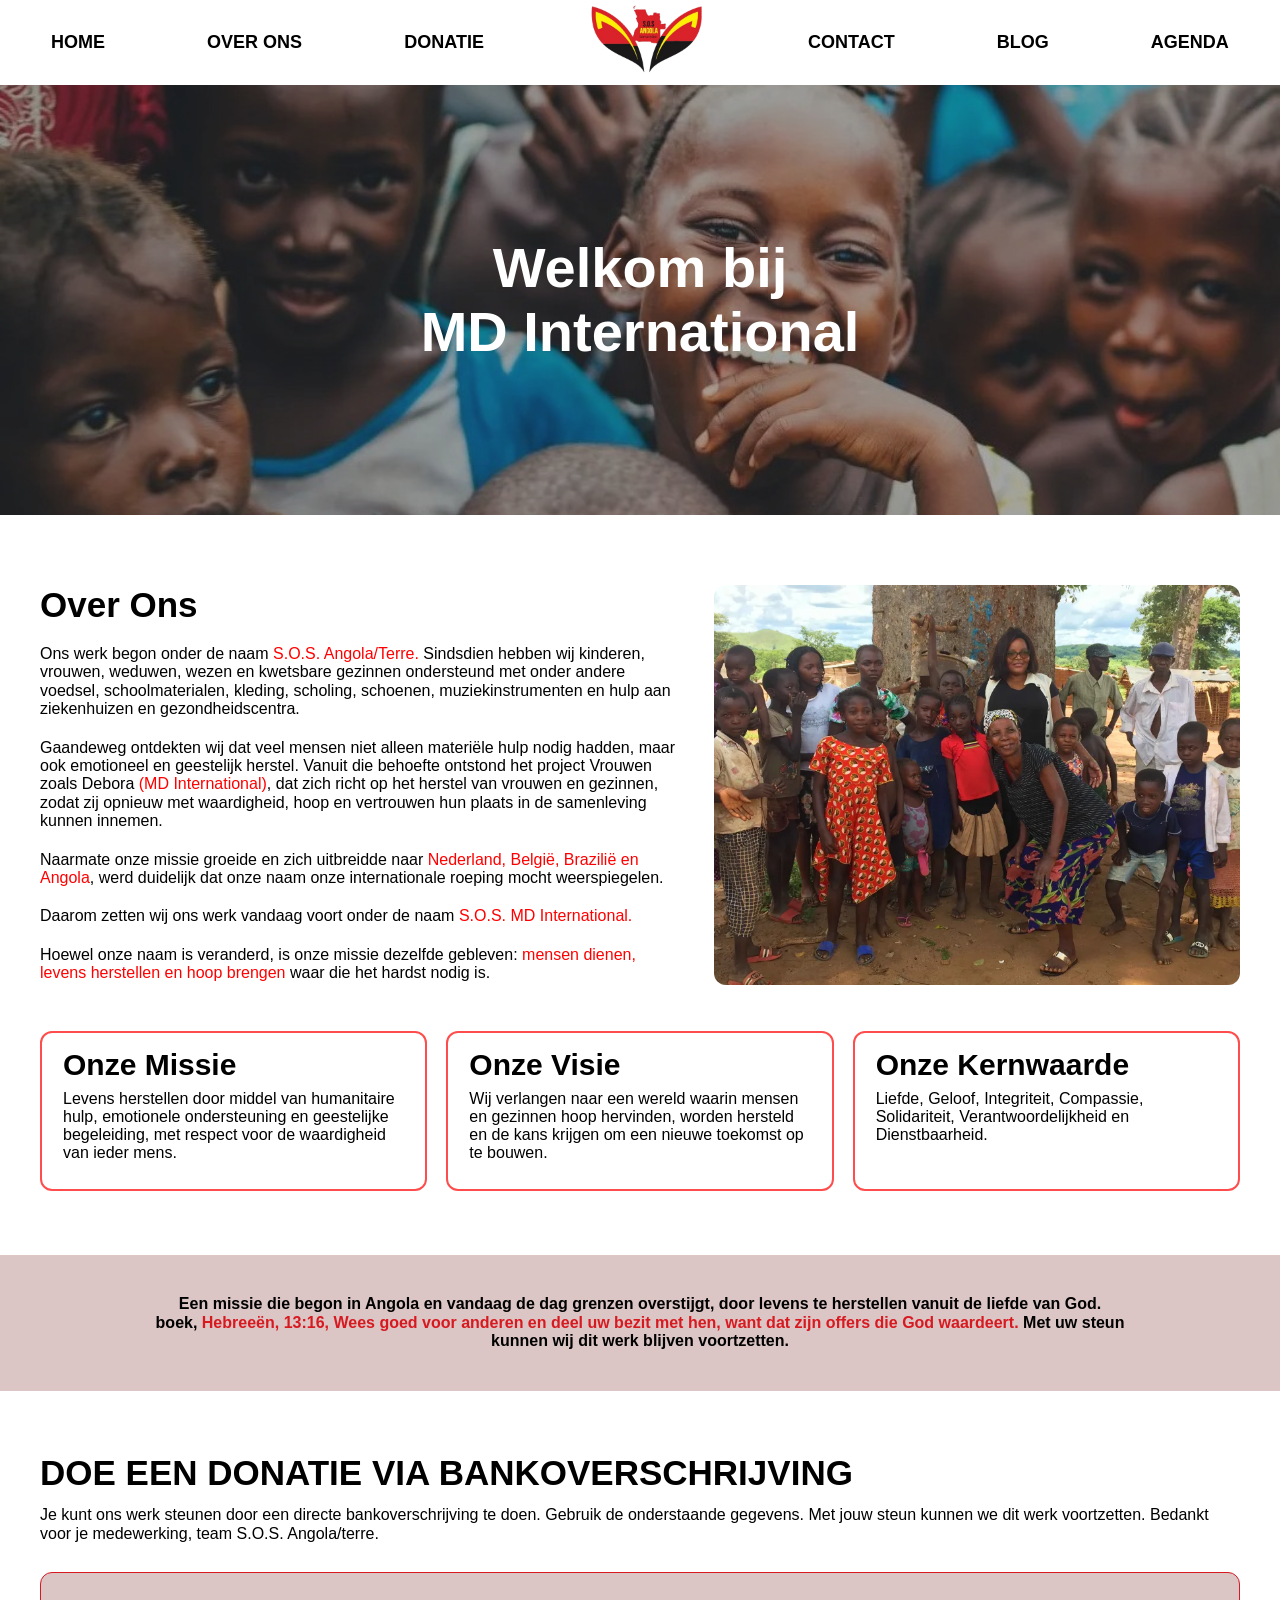
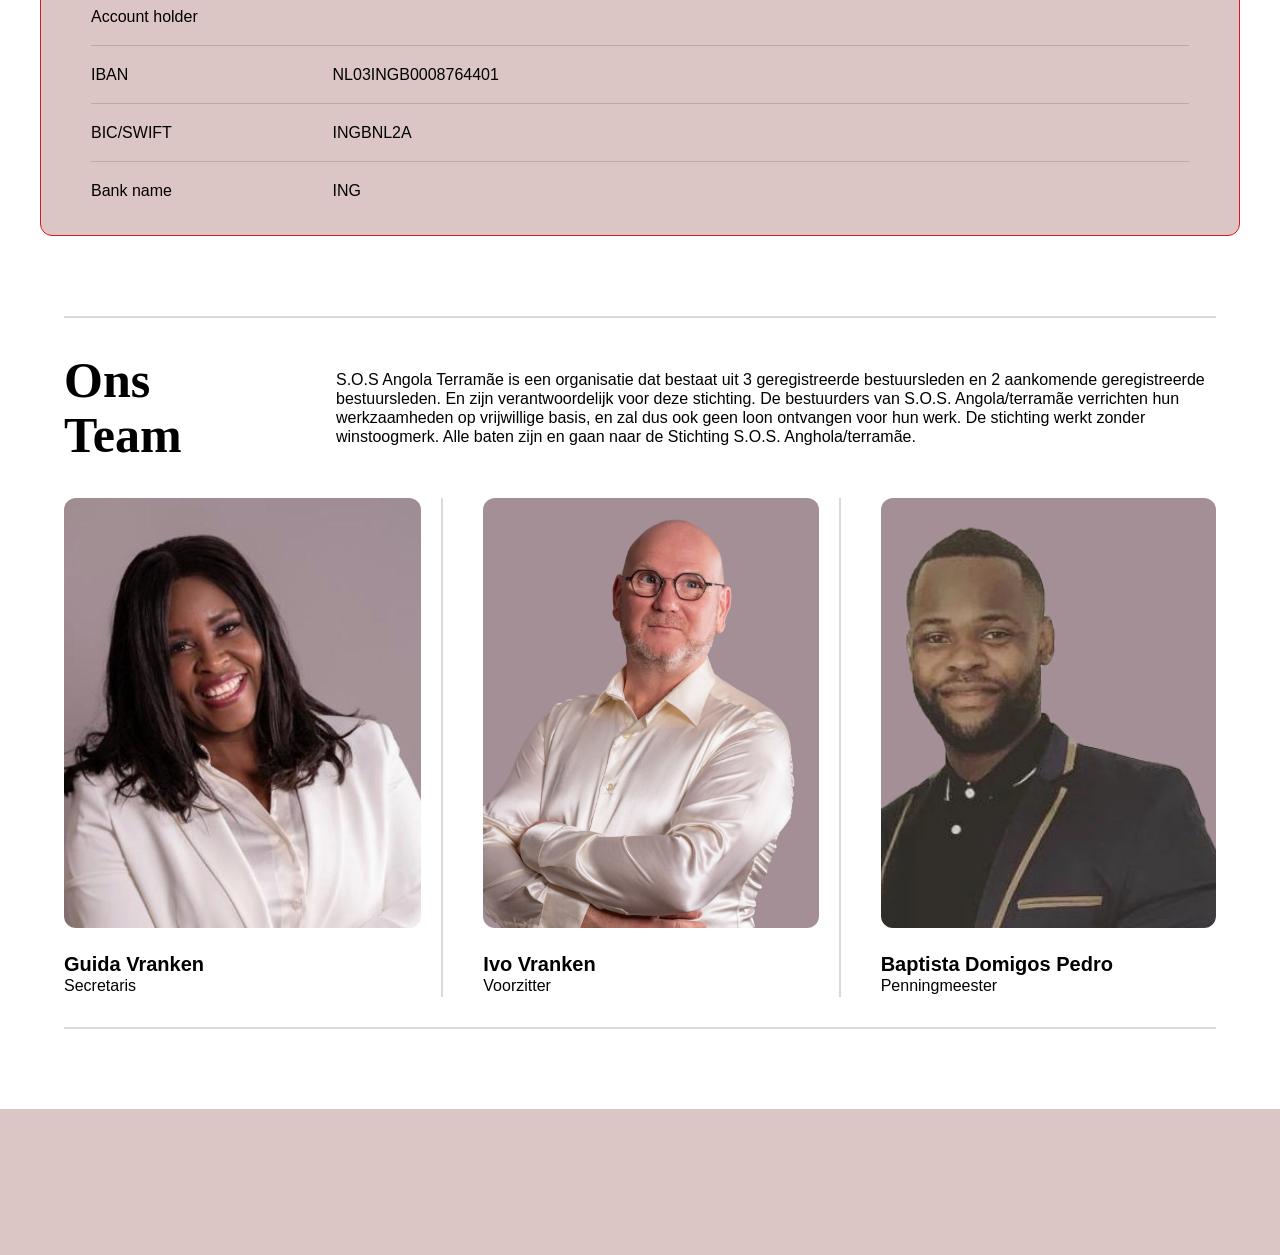
<file: index.html>
<!DOCTYPE html>
<html lang="nl">

<head>
    <meta charset="UTF-8">
    <meta name="viewport" content="width=device-width, initial-scale=1.0">

    <title>MD International</title>

    <link rel="stylesheet" href="css/home.css">
</head>

<body>

    <!-- NAVIGATION BAR -->
    <header>
        <nav class="navbar">
            <a href="index.html">HOME</a>
            <a href="index.html#about">OVER ONS</a>
            <a href="index.html#donate">DONATIE</a>

            <a href="index.html">
                <img src="../img/logo1.png"
                     alt="MD International Logo"
                     class="logo">
            </a>

            <a href="../html/contact.html">CONTACT</a>
            <a href="../html/blog.html">BLOG</a>
            <a href="../html/agenda.html">AGENDA</a>
        </nav>
    </header>


    <!-- HERO SECTION -->
    <section class="hero">

        <h1>
            Welkom bij<br>
            MD International
        </h1>

    </section>


    <!-- ABOUT US SECTION -->
    <section class="about" id="about">

        <div class="about-container">

            <!-- LEFT SIDE TEXT -->
            <div class="about-text">
                <h2>Over Ons</h2>

                <p>
                    Ons werk begon onder de naam
                    <span>S.O.S. Angola/Terre.</span>
                    Sindsdien hebben wij kinderen, vrouwen,
                    weduwen, wezen en kwetsbare gezinnen
                    ondersteund met onder andere voedsel,
                    schoolmaterialen, kleding, scholing,
                    schoenen, muziekinstrumenten en hulp
                    aan ziekenhuizen en gezondheidscentra.
                </p>

                <p>
                    Gaandeweg ontdekten wij dat veel mensen
                    niet alleen materiële hulp nodig hadden,
                    maar ook emotioneel en geestelijk herstel.
                    Vanuit die behoefte ontstond het project
                    Vrouwen zoals Debora
                    <span>(MD International)</span>,
                    dat zich richt op het herstel van vrouwen
                    en gezinnen, zodat zij opnieuw met
                    waardigheid, hoop en vertrouwen hun
                    plaats in de samenleving kunnen innemen.
                </p>

                <p>
                    Naarmate onze missie groeide en zich
                    uitbreidde naar <span>Nederland, België,
                    Brazilië en Angola</span>, werd duidelijk
                    dat onze naam onze internationale roeping
                    mocht weerspiegelen.
                </p>

                <p>
                    Daarom zetten wij ons werk vandaag voort
                    onder de naam
                    <span>S.O.S. MD International.</span>
                </p>

                <p>
                    Hoewel onze naam is veranderd, is onze
                    missie dezelfde gebleven:
                    <span>
                        mensen dienen, levens herstellen
                        en hoop brengen
                    </span>
                    waar die het hardst nodig is.
                </p>
            </div>


            <!-- RIGHT SIDE IMAGE -->
            <div class="about-image">
                <img src="../img/2.webp" alt="MD International community">
            </div>
        </div>


        <!-- MISSION VISION VALUES -->
        <div class="cards">

            <div class="card">
                <h2>Onze Missie</h2>
                <p>
                    Levens herstellen door middel van
                    humanitaire hulp, emotionele
                    ondersteuning en geestelijke begeleiding,
                    met respect voor de waardigheid
                    van ieder mens.
                </p>
            </div>


            <div class="card">
                <h2>Onze Visie</h2>
                <p>
                    Wij verlangen naar een wereld waarin
                    mensen en gezinnen hoop hervinden,
                    worden hersteld en de kans krijgen
                    om een nieuwe toekomst op te bouwen.
                </p>
            </div>


            <div class="card">
                <h2>Onze Kernwaarde</h2>
                <p>
                    Liefde, Geloof, Integriteit, Compassie,
                    Solidariteit, Verantwoordelijkheid
                    en Dienstbaarheid.
                </p>
            </div>

        </div>
    </section>


   <section class="bible-verse">

        <p>
            Een missie die begon in Angola en vandaag de dag
            grenzen overstijgt, door levens te herstellen
            vanuit de liefde van God.
            <br>
            boek,
            <span>
                Hebreeën, 13:16, Wees goed voor anderen en
                deel uw bezit met hen, want dat zijn offers
                die God waardeert.
            </span>

            Met uw steun kunnen wij dit werk blijven voortzetten.
        </p>

    </section>


    <!-- ================= DONATION SECTION ================= -->

    <section class="donation" id="donate">

        <h2>DOE EEN DONATIE VIA BANKOVERSCHRIJVING</h2>

        <p class="donation-description">
            Je kunt ons werk steunen door een directe bankoverschrijving te doen. 
            Gebruik de onderstaande gegevens. Met jouw steun kunnen we dit werk 
            voortzetten. Bedankt voor je medewerking, team S.O.S. Angola/terre.
        </p>


        <!-- BANK INFORMATION -->

        <div class="bank-details">

            <div class="bank-row">

                <div class="bank-label">
                    Account holder
                </div>

                <div class="bank-value">
                </div>

            </div>


            <div class="bank-row">

                <div class="bank-label">
                    IBAN
                </div>

                <div class="bank-value">
                    NL03INGB0008764401
                </div>

            </div>


            <div class="bank-row">

                <div class="bank-label">
                    BIC/SWIFT
                </div>

                <div class="bank-value">
                    INGBNL2A
                </div>

            </div>


            <div class="bank-row">

                <div class="bank-label">
                    Bank name
                </div>

                <div class="bank-value">
                    ING
                </div>

            </div>

        </div>

    </section>


    <!-- ================= OUR TEAM ================= -->

    <section class="team" id="team">

        <!-- TEAM INTRODUCTION -->
        <div class="team-intro">
            <h2>Ons<br>Team</h2>
            <p>
                S.O.S Angola Terramãe is een organisatie dat bestaat uit
                3 geregistreerde bestuursleden en 2 aankomende geregistreerde
                bestuursleden. En zijn verantwoordelijk voor deze stichting.
                De bestuurders van S.O.S. Angola/terramãe verrichten hun
                werkzaamheden op vrijwillige basis, en zal dus ook geen loon
                ontvangen voor hun werk. De stichting werkt zonder winstoogmerk.
                Alle baten zijn en gaan naar de Stichting S.O.S. Anghola/terramãe.
            </p>
        </div>


    <!-- TEAM MEMBERS -->
    <div class="team-container">

            <!-- MEMBER 1 -->
            <div class="team-member">
                <img src="../img/team1.jpeg" alt="Guida Vranken">
                <div class="team-info">
                    <h3>Guida Vranken</h3>
                    <p>Secretaris</p>
                </div>
            </div>


            <!-- MEMBER 2 -->
            <div class="team-member">
                <img src="../img/team5.png" alt="Ivo Vranken">
                <div class="team-info">
                    <h3>Ivo Vranken</h3>
                    <p>Voorzitter</p>
                </div>
            </div>


            <!-- MEMBER 3 -->
            <div class="team-member">
                <img src="../img/team4.png" alt="Baptista Domigos Pedro">
                <div class="team-info">
                    <h3>Baptista Domigos Pedro</h3>
                    <p>Penningmeester</p>
                </div>
            </div>
        </div>

    </section>


    <!-- ================= FOOTER ================= -->
    <footer class="main-footer"></footer>
</body>
</html>
</file>
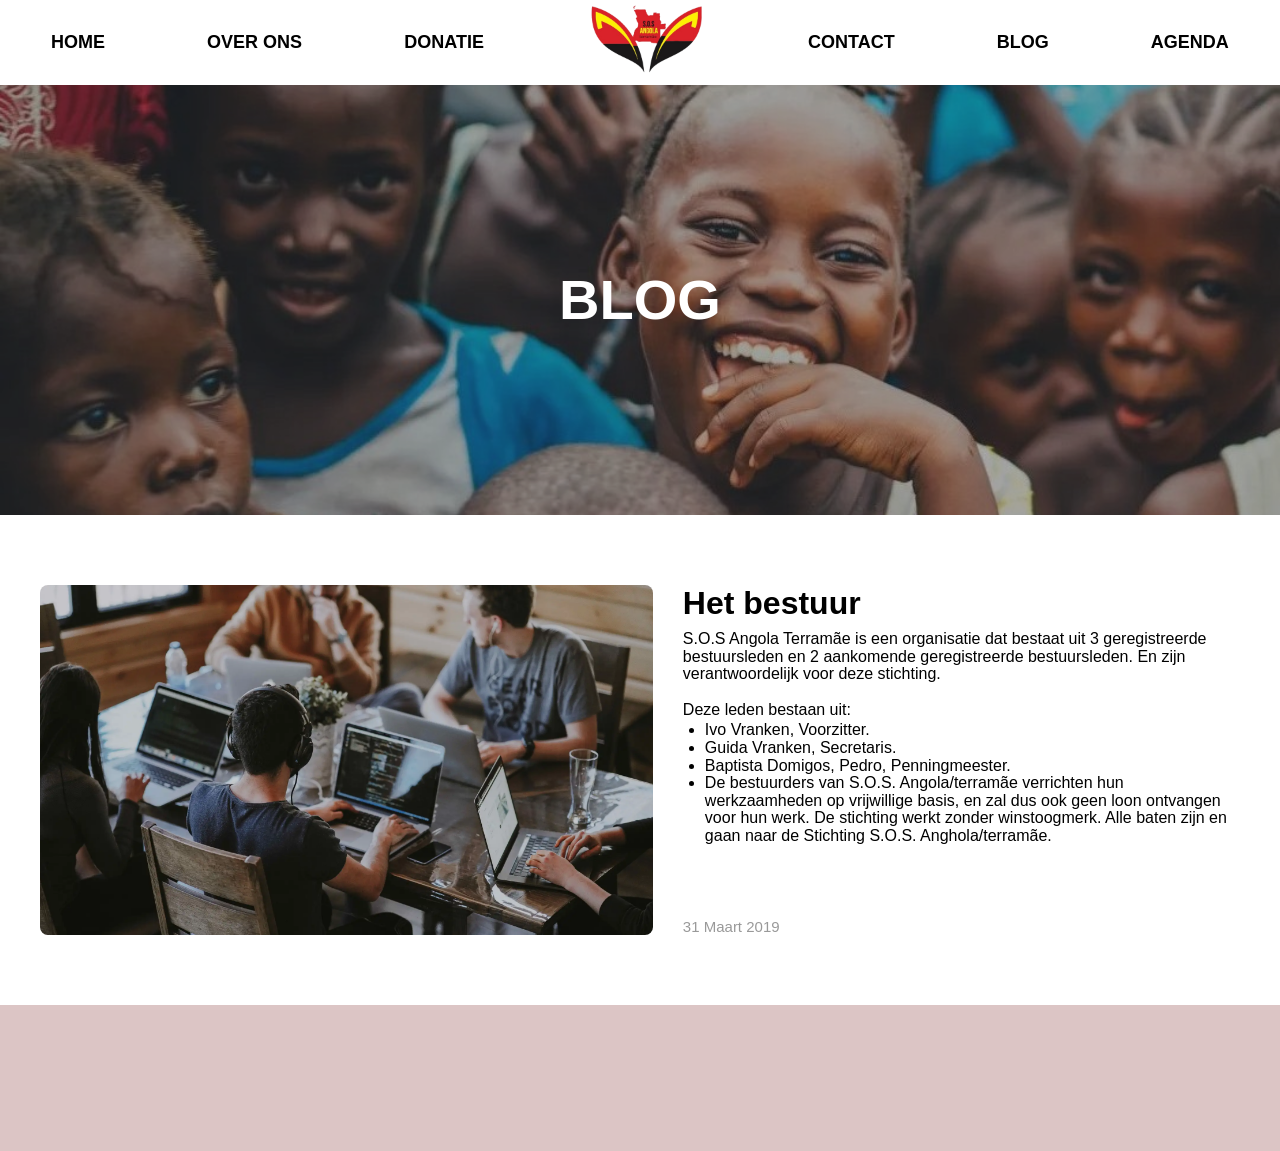
<file: html/bestuur.html>
<!DOCTYPE html>
<html lang="nl">

<head>
    <meta charset="UTF-8">
    <meta name="viewport" content="width=device-width, initial-scale=1.0">

    <title>Het bestuur - MD International</title>

    <link rel="stylesheet" href="../css/bestuur.css">
    <link rel="stylesheet" href="../css/general.css">
</head>

<body>

    <!-- NAVIGATION BAR -->
    <header>
        <nav class="navbar">

            <a href="../index.html">HOME</a>
            <a href="../index.html#about">OVER ONS</a>
            <a href="../index.html#donate">DONATIE</a>

            <a href="index.html">
                <img src="../img/logo1.png"
                     alt="MD International Logo"
                     class="logo">
            </a>

            <a href="../html/contact.html">CONTACT</a>
            <a href="../html/blog.html">BLOG</a>
            <a href="../html/agenda.html">AGENDA</a>

        </nav>
    </header>


    <!-- BLOG BANNER -->
    <section class="hero">
        <h1>BLOG</h1>
    </section>


    <!-- BLOG ARTICLE -->
    <main class="blog-article-section">

        <article class="blog-article-container">

            <!-- LEFT SIDE: IMAGE -->
            <div class="blog-article-image">

                <img
                    src="../img/3.webp"
                    alt="Het bestuur"
                >

            </div>


            <!-- RIGHT SIDE: TEXT -->
            <div class="blog-article-content">

                <h2>Het bestuur</h2>

                <p>
                    S.O.S Angola Terramãe is een organisatie dat
                    bestaat uit 3 geregistreerde bestuursleden
                    en 2 aankomende geregistreerde bestuursleden.
                    En zijn verantwoordelijk voor deze stichting.
                </p>

                <div class="blog-article-details">

                    <p>Deze leden bestaan uit:</p>

                    <ul>
                        <li>Ivo Vranken, Voorzitter.</li>
                        <li>Guida Vranken, Secretaris.</li>
                        <li>Baptista Domigos, Pedro, Penningmeester.</li>
                        <li>
                            De bestuurders van S.O.S. Angola/terramãe
                            verrichten hun werkzaamheden op vrijwillige
                            basis, en zal dus ook geen loon ontvangen
                            voor hun werk. De stichting werkt zonder
                            winstoogmerk. Alle baten zijn en gaan naar
                            de Stichting S.O.S. Anghola/terramãe.
                        </li>
                    </ul>

                </div>

                <span class="blog-article-date">
                    31 Maart 2019
                </span>

            </div>

        </article>

    </main>


    <!-- EMPTY FOOTER -->
    <footer class="main-footer"></footer>

</body>
</html>
</file>
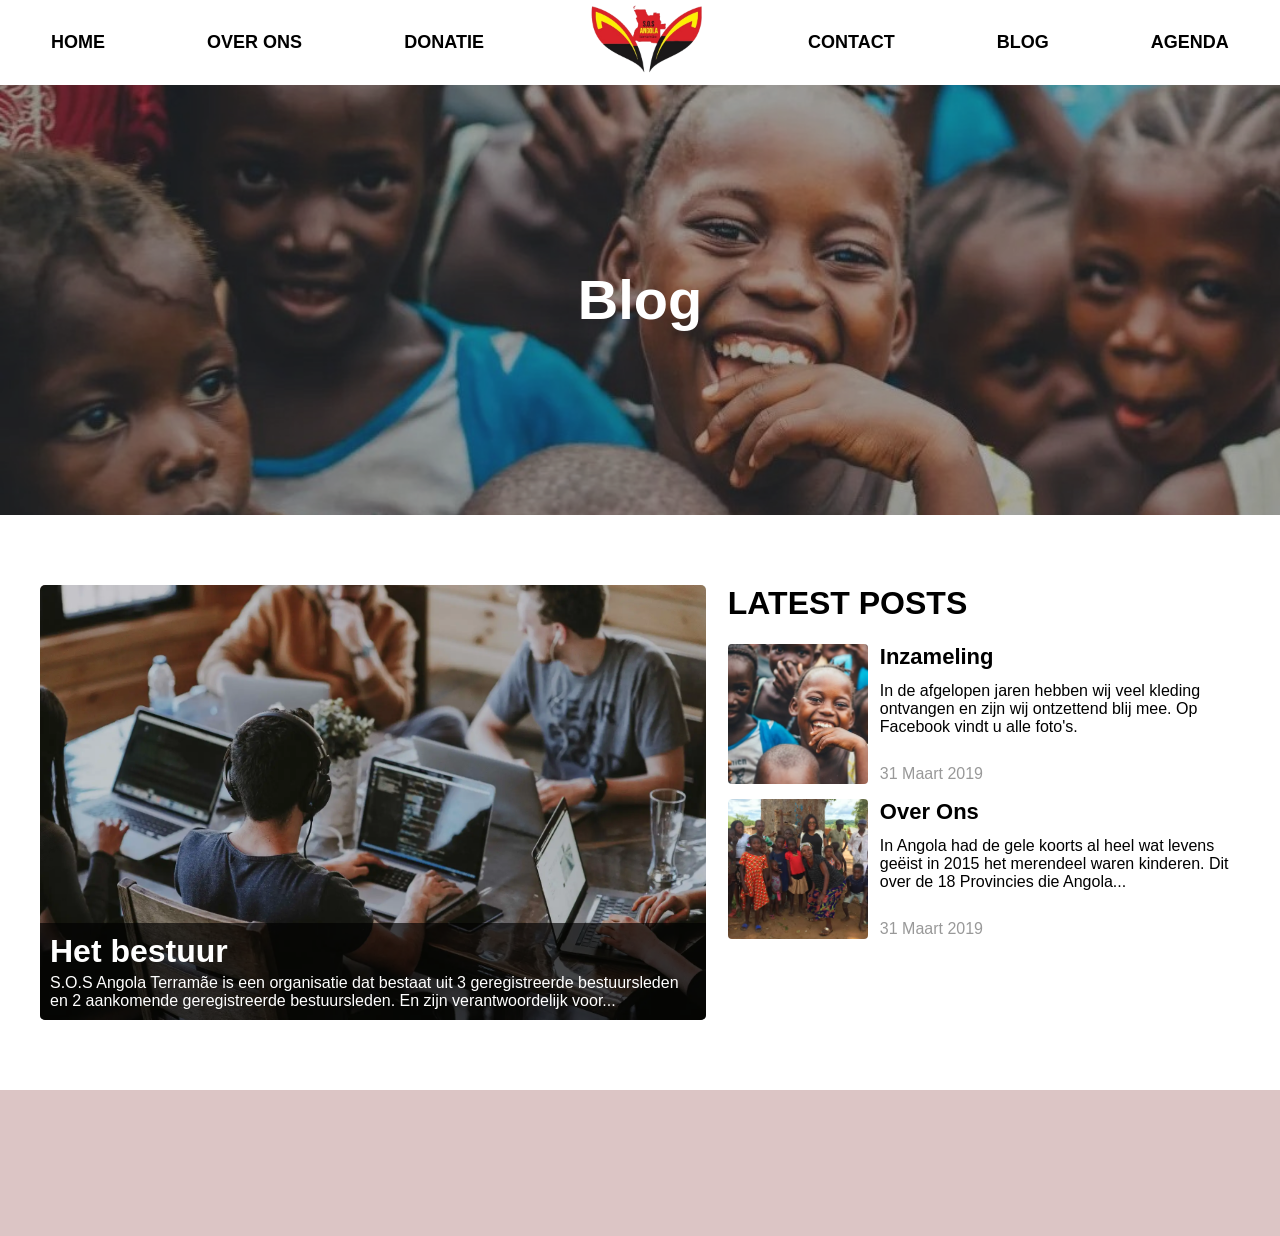
<file: html/blog.html>
<!DOCTYPE html>
<html lang="nl">

<head>
    <meta charset="UTF-8">
    <meta name="viewport" content="width=device-width, initial-scale=1.0">

    <title>Blog - MD International</title>

    <link rel="stylesheet" href="../css/general.css">
    <link rel="stylesheet" href="../css/blog.css">
</head>

<body>

    <!-- ================= NAVIGATION ================= -->

    <header>
        <nav class="navbar">
            <a href="../index.html">HOME</a>
            <a href="../index.html#about">OVER ONS</a>
            <a href="../index.html#donate">DONATIE</a>
            <a href="index.html">
                <img
                    src="../img/logo1.png"
                    alt="MD International Logo"
                    class="logo"
                >
            </a>
            <a href="../html/contact.html">CONTACT</a>
            <a href="../html/blog.html">BLOG</a>
            <a href="../html/agenda.html">AGENDA</a>
        </nav>
    </header>


    <!-- ================= BLOG BANNER ================= -->

    <section class="hero">
        <h1>Blog</h1>
    </section>


    <!-- ================= BLOG CONTENT ================= -->

    <main class="blog-section">

        <div class="blog-container">

            <!-- LEFT SIDE: FEATURED POST -->
            <a href="../html/bestuur.html" class="featured-post">

                <img
                    src="../img/3.webp"
                    alt="Het bestuur"
                >

                <div class="featured-overlay">

                    <h2>Het bestuur</h2>

                    <p>
                        S.O.S Angola Terramãe is een organisatie
                        dat bestaat uit 3 geregistreerde
                        bestuursleden en 2 aankomende
                        geregistreerde bestuursleden.
                        En zijn verantwoordelijk voor...
                    </p>

                </div>

            </a>


            <!-- RIGHT SIDE: LATEST POSTS -->

            <div class="latest-posts">

                <h2>LATEST POSTS</h2>


                <!-- BLOG POST 1 -->

                <a href="../html/inzameling.html" class="blog-post">

                    <img
                        src="../img/1.jpg"
                        alt="Het bestuur"
                    >

                    <div class="blog-post-content">

                        <h3>Inzameling</h3>

                        <p>
                            In de afgelopen jaren hebben wij
                            veel kleding ontvangen en zijn wij
                            ontzettend blij mee.
                            Op Facebook vindt u alle foto's.
                        </p>

                        <span class="blog-date">
                            31 Maart 2019
                        </span>

                    </div>

                </a>


                <!-- BLOG POST 2 -->

                <a href="../html/overons.html" class="blog-post">

                    <img
                        src="../img/2.webp"
                        alt="Over Ons"
                    >

                    <div class="blog-post-content">

                        <h3>Over Ons</h3>

                        <p>
                            In Angola had de gele koorts al
                            heel wat levens geëist in 2015
                            het merendeel waren kinderen.
                            Dit over de 18 Provincies
                            die Angola...
                        </p>

                        <span class="blog-date">
                            31 Maart 2019
                        </span>

                    </div>

                </a>

            </div>

        </div>

    </main>


    <!-- ================= EMPTY FOOTER ================= -->

    <footer class="main-footer"></footer>

</body>

</html>
</file>
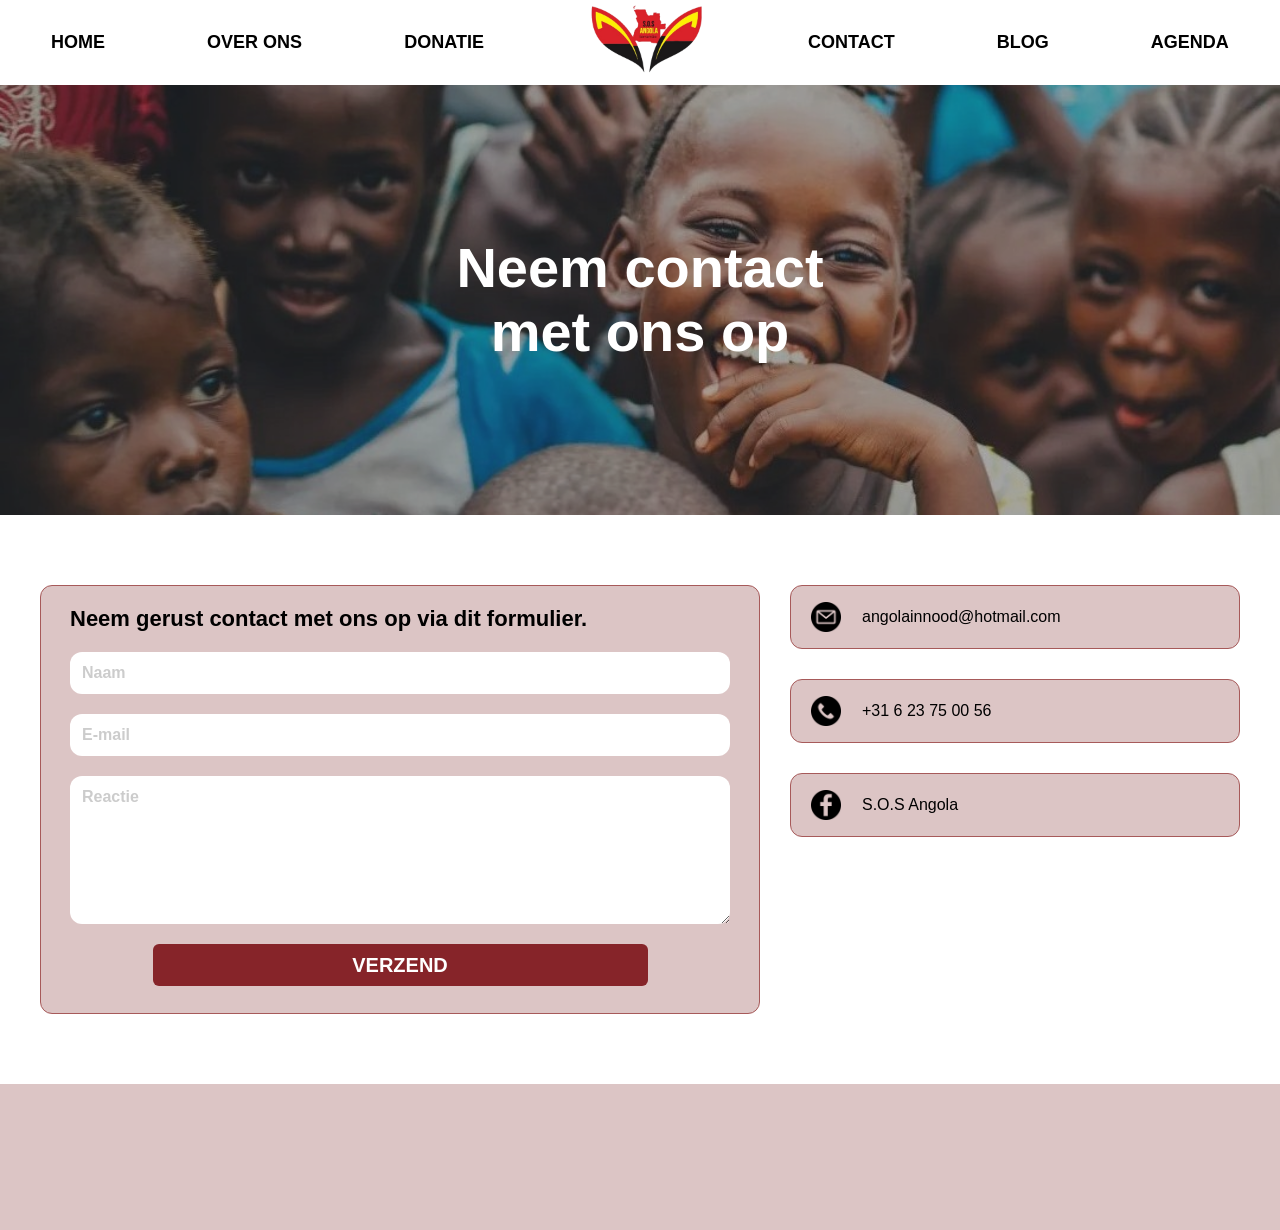
<file: html/contact.html>
<!DOCTYPE html>
<html lang="nl">

<head>
    <meta charset="UTF-8">
    <meta name="viewport" content="width=device-width, initial-scale=1.0">

    <title>MD International</title>

    <link rel="stylesheet" href="../css/general.css">
    <link rel="stylesheet" href="../css/contact.css">
</head>

<body>

    <!-- NAVIGATION BAR -->
    <header>
        <nav class="navbar">
            <a href="../index.html">HOME</a>
            <a href="../index.html#about">OVER ONS</a>
            <a href="../index.html#donate">DONATIE</a>

            <a href="index.html">
                <img src="../img/logo1.png"
                     alt="MD International Logo"
                     class="logo">
            </a>

            <a href="../html/contact.html">CONTACT</a>
            <a href="../html/blog.html">BLOG</a>
            <a href="../html/agenda.html">AGENDA</a>
        </nav>
    </header>


    <!-- HERO SECTION -->
    <section class="hero">

        <h1>
            Neem contact <br>
            met ons op
        </h1>

    </section>

     <!-- CONTACT SECTION -->

    <section class="contact-section">

        <div class="contact-container">


            <!-- LEFT SIDE: CONTACT FORM -->

            <div class="contact-form-box">

                <h2>
                    Neem gerust contact met ons op via dit formulier.
                </h2>


                <form
                    action="https://api.web3forms.com/submit"
                    method="POST"
                    class="contact-form"
                >

                    <!-- YOUR FREE ACCESS KEY -->
                    <input
                        type="hidden"
                        name="access_key"
                        value="b7067cbc-e69a-416f-820d-197799653913"
                    >

                    <!-- EMAIL SUBJECT -->
                    <input
                        type="hidden"
                        name="subject"
                        value="Nieuw bericht via MD International"
                    >

                    <!-- NAME -->
                    <input
                        type="text"
                        name="name"
                        placeholder="Naam"
                        required
                    >

                    <!-- EMAIL -->
                    <input
                        type="email"
                        name="email"
                        placeholder="E-mail"
                        required
                    >

                    <!-- MESSAGE -->
                    <textarea
                        name="message"
                        placeholder="Reactie"
                        required
                    ></textarea>

                    <!-- SUBMIT BUTTON -->
                    <button type="submit">
                        VERZEND
                    </button>

                </form>
            </div>



            <!-- RIGHT SIDE: CONTACT INFORMATION -->

            <div class="contact-info">


                <!-- EMAIL -->

                <div class="contact-info-box">

                    <div class="contact-icon">
                        <img src="../img/email.png" alt="email icon">
                    </div>

                    <a href="mailto:angolainnood@hotmail.com">
                        angolainnood@hotmail.com
                    </a>

                </div>



                <!-- PHONE -->

                <div class="contact-info-box">

                    <div class="contact-icon">
                        <img src="../img/phone.png" alt="phone icon">
                    </div>

                    <a href="tel:+31623750056">
                        +31 6 23 75 00 56
                    </a>

                </div>



                <!-- FACEBOOK -->

                <div class="contact-info-box">

                    <a href="https://www.facebook.com/HelpAngola/"
                    target="_blank"
                    rel="noopener noreferrer"
                    class="facebook-link">

                        <div class="contact-icon">
                            <img src="../img/fb.png" alt="Facebook icon">
                        </div>

                        <span>S.O.S Angola</span>

                    </a>

                </div>


            </div>

        </div>

    </section>






    <!-- ================= FOOTER ================= -->
    <footer class="main-footer"></footer>
</body>
</html>
</file>
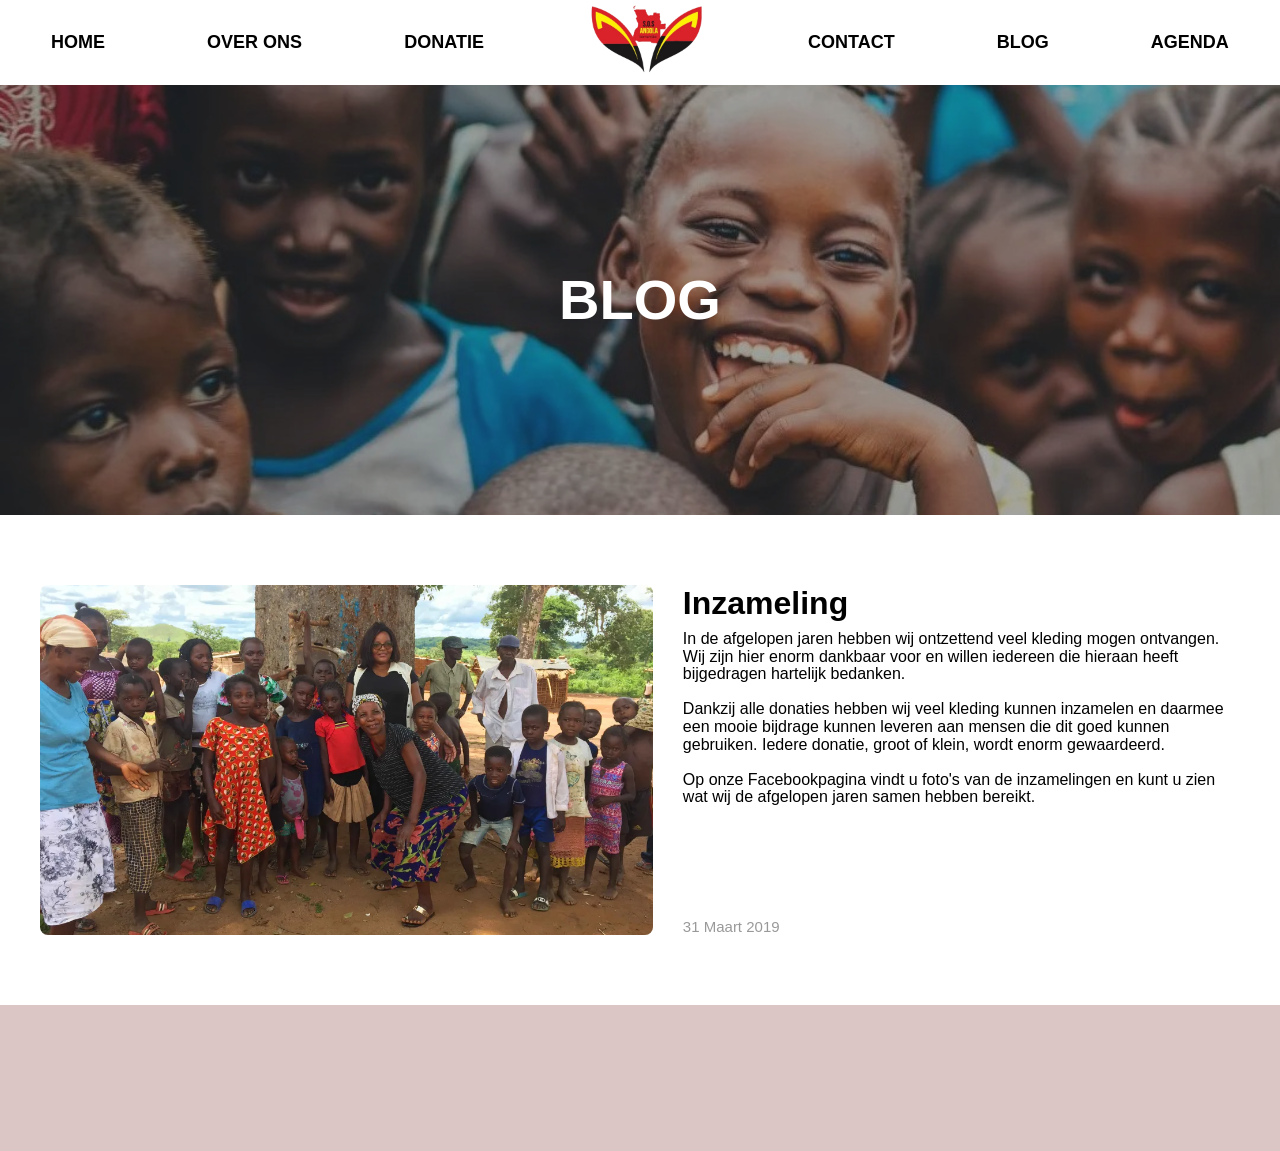
<file: html/inzameling.html>
<!DOCTYPE html>
<html lang="nl">

<head>
    <meta charset="UTF-8">
    <meta name="viewport" content="width=device-width, initial-scale=1.0">

    <title>Het bestuur - MD International</title>

    <link rel="stylesheet" href="../css/bestuur.css">
    <link rel="stylesheet" href="../css/general.css">
</head>

<body>

    <!-- NAVIGATION BAR -->
    <header>
        <nav class="navbar">

            <a href="../index.html">HOME</a>
            <a href="../index.html#about">OVER ONS</a>
            <a href="../index.html#donate">DONATIE</a>

            <a href="index.html">
                <img src="../img/logo1.png"
                     alt="MD International Logo"
                     class="logo">
            </a>

            <a href="../html/contact.html">CONTACT</a>
            <a href="../html/blog.html">BLOG</a>
            <a href="../html/agenda.html">AGENDA</a>

        </nav>
    </header>


    <!-- BLOG BANNER -->
    <section class="hero">
        <h1>BLOG</h1>
    </section>


    <!-- BLOG ARTICLE -->
    <main class="blog-article-section">

        <article class="blog-article-container">

            <!-- LEFT SIDE: IMAGE -->
            <div class="blog-article-image">

                <img
                    src="../img/2.webp"
                    alt="Het bestuur"
                >

            </div>


            <!-- RIGHT SIDE: TEXT -->
            <div class="blog-article-content">

                <h2>Inzameling</h2>

                <p>
                    In de afgelopen jaren hebben wij ontzettend veel kleding mogen ontvangen. Wij zijn hier enorm dankbaar voor en willen iedereen die hieraan heeft bijgedragen hartelijk bedanken.
                    <br><br>
                    Dankzij alle donaties hebben wij veel kleding kunnen inzamelen en daarmee een mooie bijdrage kunnen leveren aan mensen die dit goed kunnen gebruiken. Iedere donatie, groot of klein, wordt enorm gewaardeerd.
                    <br><br>
                    Op onze Facebookpagina vindt u foto's van de inzamelingen en kunt u zien wat wij de afgelopen jaren samen hebben bereikt.
                </p>

                <span class="blog-article-date">
                    31 Maart 2019
                </span>

            </div>

        </article>

    </main>


    <!-- EMPTY FOOTER -->
    <footer class="main-footer"></footer>

</body>
</html>
</file>
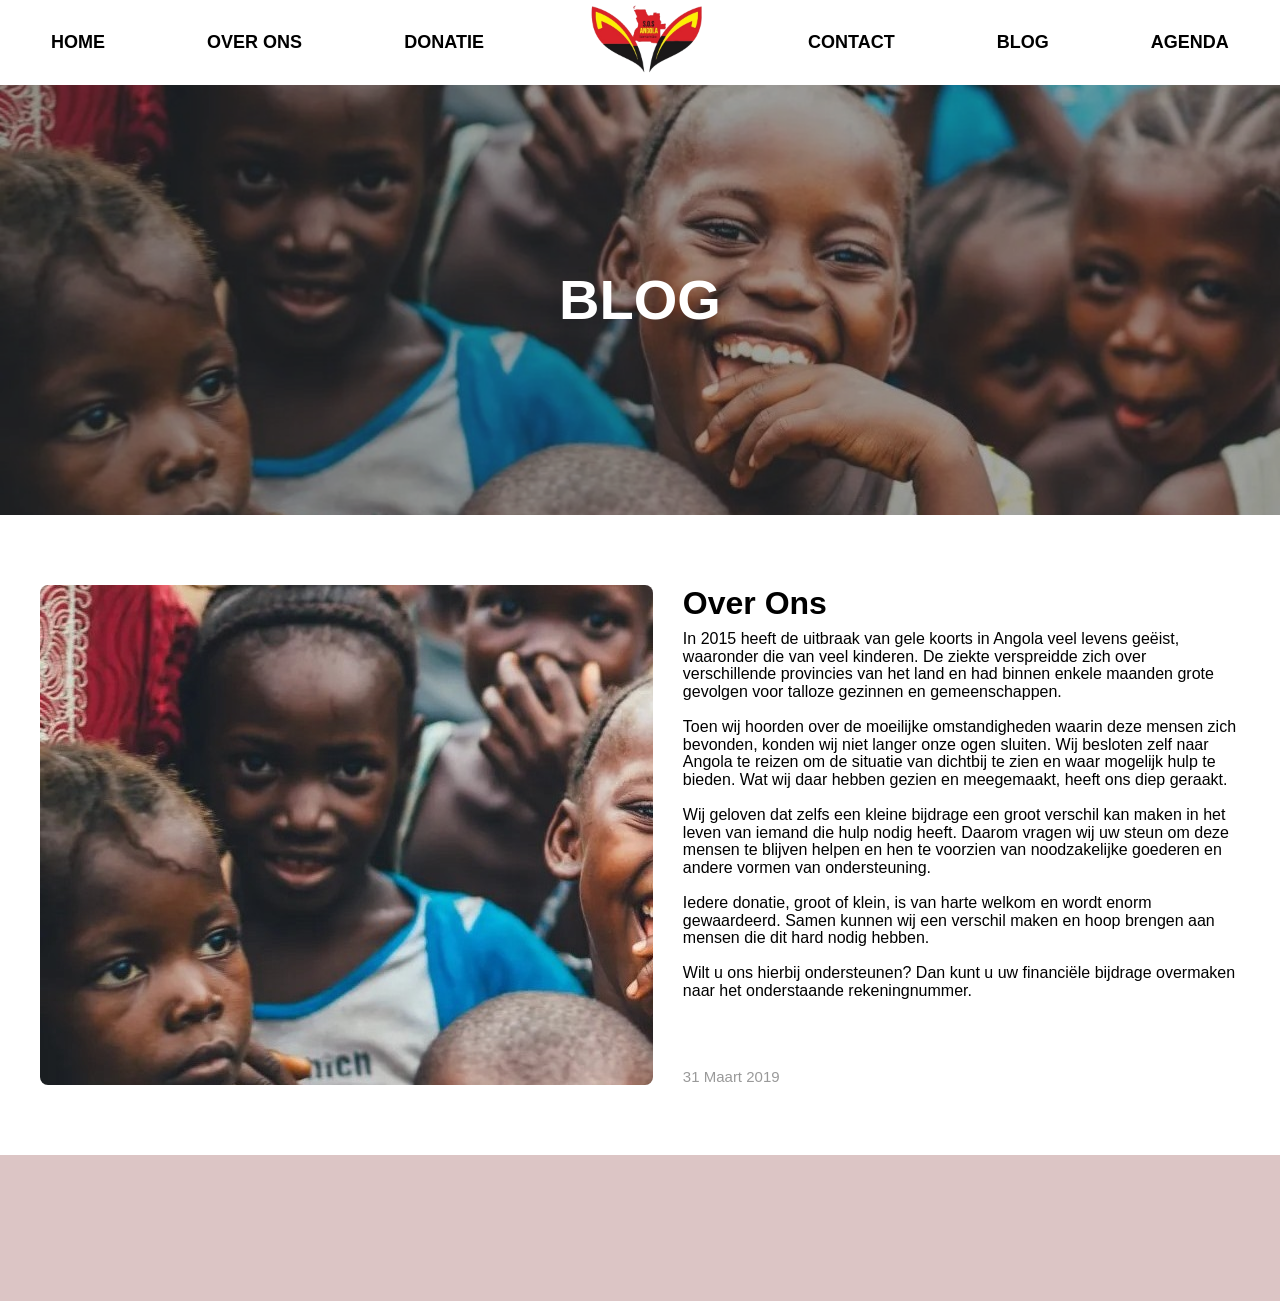
<file: html/overons.html>
<!DOCTYPE html>
<html lang="nl">

<head>
    <meta charset="UTF-8">
    <meta name="viewport" content="width=device-width, initial-scale=1.0">

    <title>Het bestuur - MD International</title>

    <link rel="stylesheet" href="../css/bestuur.css">
    <link rel="stylesheet" href="../css/general.css">
</head>

<body>

    <!-- NAVIGATION BAR -->
    <header>
        <nav class="navbar">

            <a href="../index.html">HOME</a>
            <a href="../index.html#about">OVER ONS</a>
            <a href="../index.html#donate">DONATIE</a>

            <a href="index.html">
                <img src="../img/logo1.png"
                     alt="MD International Logo"
                     class="logo">
            </a>

            <a href="../html/contact.html">CONTACT</a>
            <a href="../html/blog.html">BLOG</a>
            <a href="../html/agenda.html">AGENDA</a>

        </nav>
    </header>


    <!-- BLOG BANNER -->
    <section class="hero">
        <h1>BLOG</h1>
    </section>


    <!-- BLOG ARTICLE -->
    <main class="blog-article-section">

        <article class="blog-article-container">

            <!-- LEFT SIDE: IMAGE -->
            <div class="blog-article-image1">

                <img
                    src="../img/1.jpg"
                    alt="Over Ons"
                >

            </div>


            <!-- RIGHT SIDE: TEXT -->
            <div class="blog-article-content">

                <h2>Over Ons</h2>

                <p>
                    In 2015 heeft de uitbraak van gele koorts in Angola veel levens geëist, waaronder die van veel kinderen. De ziekte verspreidde zich over verschillende provincies van het land en had binnen enkele maanden grote gevolgen voor talloze gezinnen en gemeenschappen.
                    <br><br>
                    Toen wij hoorden over de moeilijke omstandigheden waarin deze mensen zich bevonden, konden wij niet langer onze ogen sluiten. Wij besloten zelf naar Angola te reizen om de situatie van dichtbij te zien en waar mogelijk hulp te bieden. Wat wij daar hebben gezien en meegemaakt, heeft ons diep geraakt.
                    <br><br>
                    Wij geloven dat zelfs een kleine bijdrage een groot verschil kan maken in het leven van iemand die hulp nodig heeft. Daarom vragen wij uw steun om deze mensen te blijven helpen en hen te voorzien van noodzakelijke goederen en andere vormen van ondersteuning.
                    <br><br>
                    Iedere donatie, groot of klein, is van harte welkom en wordt enorm gewaardeerd. Samen kunnen wij een verschil maken en hoop brengen aan mensen die dit hard nodig hebben.
                    <br><br>
                    Wilt u ons hierbij ondersteunen? Dan kunt u uw financiële bijdrage overmaken naar het onderstaande rekeningnummer.
                </p>

                <span class="blog-article-date">
                    31 Maart 2019
                </span>

            </div>

        </article>

    </main>


    <!-- EMPTY FOOTER -->
    <footer class="main-footer"></footer>

</body>
</html>
</file>
<file: css/home.css>
/* GENERAL SETTINGS */

* {
    margin: 0;
    padding: 0;
    box-sizing: border-box;
}
html {
    scroll-behavior: smooth;
}

body {
    font-family: Arial, sans-serif;
    background-color: white;
    color: black;
}


/* NAVIGATION BAR */

.navbar {
    width: 100%;
    height: 85px;

    display: flex;
    justify-content: space-around;
    align-items: center;

    background-color: white;
}

.navbar a {
    text-decoration: none;
    color: black;

    font-size: 18px;
    font-weight: bold;
}

.navbar a:hover {
    color: red;
}

.logo {
    width: 120px;
    height: auto;
}


/* HERO SECTION */

.hero {
    width: 100%;
    height: 430px;
    background-image: url("../img/1.jpg");
    background-position: center;
    opacity: 95%;
    background-size: cover;
    background-repeat: no-repeat;
    display: flex;
    justify-content: center;
    align-items: center;
    text-align: center;
    position: relative;
}

/* DARK OVERLAY */

.hero::before {
    content: "";
    position: absolute;
    top: 0;
    left: 0;
    width: 100%;
    height: 100%;
    background-color: rgba(0, 0, 0, 0.35);
}

.hero h1 {
    position: relative;
    z-index: 1;
    color: white;
    font-size: 56px;
    font-weight: bold;
    line-height: 1.15;
}


/* ABOUT SECTION */

.about {
    width: 100%;
    max-width: 1200px;
    margin: 0 auto;
    padding-top: 70px;
    padding-bottom: 35px;
}

.about-container {
    display: flex;
    justify-content: space-between;
    align-items: flex-start;

    gap: 30px;
}


/* ABOUT TEXT */

.about-text {
    width: 55%;
}

.about-text h2 {
    font-size: 35px;
    margin-bottom: 20px;
}

.about-text p {
    font-size: 16px;
    line-height: 1.15;
    margin-bottom: 20px;
}

.about-text span {
    color: red;
}


/* ABOUT IMAGE */

.about-image {
    width: 45%;
}

.about-image img {
    width: 100%;
    height: 400px;
    object-fit: cover;
    border-radius: 12px;
}


/* MISSION VISION VALUES CARDS */

.cards {
    display: flex;
    justify-content: space-between;
    gap: 19px;
    margin-top: 29px;
    margin-bottom: 29px;
}

.card {
    width: 33.33%;
    min-height: 73px;
    border: 2px solid #ff4d4d;
    border-radius: 12px;
    padding: 15px 21px;
}

.card h2 {
    font-size: 30px;
    margin-bottom: 8px;
}

.card p {
    font-size: 16px;
    margin-bottom: 12px;
}






.bible-verse {
    width: 100%;
    background-color: #dcc5c5;
    text-align: center;
    padding: 40px 20px;
}

.bible-verse p {
    max-width: 1000px;
    margin: 0 auto;
    font-size: 16px;
    font-weight: bold;
    line-height: 1.15;
}

.bible-verse span {
    color: #d71920;
}


/* =========================================
   DONATION SECTION
========================================= */

.donation {
    width: 100%;
    max-width: 1200px;
    margin: 0 auto;
    padding-top: 62px;
}

.donation h2 {
    font-size: 35px;
    font-weight: bold;
    margin-bottom: 12px;
}

.donation-description {
    font-size: 16px;
    line-height: 1.2;
    margin-bottom: 29px;
}


/* =========================================
   BANK DETAILS
========================================= */

.bank-details {
    width: 100%;
    background-color: #dcc5c5;
    border: 1.5px solid #d71920;
    border-radius: 12px;
    padding: 15px 50px;
}


/* BANK ROW */

.bank-row {
    display: flex;
    align-items: center;
    min-height: 58px;
    border-bottom: 1px solid #bea9a9;
}

.bank-row:last-child {
    border-bottom: none;
}


/* BANK LABEL */

.bank-label {
    width: 22%;
    font-size: 16px;
}


/* BANK VALUE */

.bank-value {
    width: 78%;
    font-size: 16px;
}


/* =========================================
   OUR TEAM SECTION
========================================= */

.team {
    width: 90%;
    max-width: 1200px;

    margin: 80px auto;

    padding: 35px 0 30px;

    border-top: 2px solid #d9d9d9;
    border-bottom: 2px solid #d9d9d9;
}


/* TEAM INTRODUCTION */

.team-intro {
    display: flex;
    justify-content: space-between;
    align-items: center;

    gap: 60px;

    margin-bottom: 35px;
}

.team-intro h2 {
    font-family: Georgia, serif;
    font-size: 50px;
    font-weight: bold;
    line-height: 1.1;

    flex-shrink: 0;
}

.team-intro p {
    max-width: 880px;

    font-size: 16px;
    line-height: 1.2;
}


/* =========================================
   TEAM MEMBERS
========================================= */

.team-container {
    display: grid;
    grid-template-columns: repeat(3, minmax(0, 1fr));
    gap: 40px;
}


/* INDIVIDUAL TEAM MEMBER */

.team-member {
    min-width: 0;
    height: auto;
    background-color: transparent;
    border-radius: 0;
    overflow: visible;
}


/* VERTICAL SEPARATORS */

.team-member:not(:first-child) {
    border-left: 2px solid #d9d9d9;
    padding-left: 40px;
    margin-left: -20px;
}


/* TEAM IMAGES */

.team-member img {
    display: block;

    width: 100%;
    height: 430px;

    object-fit: cover;
    object-position: center;

    border-radius: 12px;
}


/* TEAM MEMBER INFORMATION */

.team-info {
    margin-top: 25px;
}

.team-info h3 {
    font-size: 20px;
    font-weight: bold;
}

.team-info p {
    font-size: 16px;
    line-height: 1.3;
}


/* =========================================
   RESPONSIVE DESIGN
========================================= */

@media (max-width: 768px) {

    .team {
        width: 90%;
        margin: 50px auto;

        padding: 25px 0;
    }


    /* INTRODUCTION */

    .team-intro {
        flex-direction: column;
        align-items: flex-start;

        gap: 20px;

        margin-bottom: 30px;
    }

    .team-intro h2 {
        font-size: 40px;
    }

    .team-intro h2 br {
        display: none;
    }

    .team-intro p {
        font-size: 14px;
        line-height: 1.5;
    }


    /* TEAM MEMBERS */

    .team-container {
        grid-template-columns: 1fr;
        gap: 30px;
    }

    .team-member {
        width: 100%;
        padding-bottom: 25px;

        border-bottom: 1px solid #d9d9d9;
    }

    .team-member:not(:first-child) {
        border-left: none;
        padding-left: 0;
        margin-left: 0;
    }

    .team-member:last-child {
        border-bottom: none;
    }

    .team-member img {
        height: 400px;
    }

    .team-info {
        margin-top: 15px;
    }

    .team-info h3 {
        font-size: 18px;
    }

    .team-info p {
        font-size: 14px;
    }

}


/* =========================================
   MAIN FOOTER
========================================= */

.main-footer {
    width: 100%;
    min-height: 146px;
    background-color: #dcc5c5;
    display: flex;
    align-items: center;
    justify-content: center;
}






/* =========================================
   RESPONSIVE DESIGN
   TABLETS AND MOBILE
========================================= */

@media (max-width: 600px) {

    /* NAVIGATION */

    .navbar {
        height: auto;
        min-height: 65px;

        flex-wrap: wrap;
        justify-content: center;

        gap: 12px;

        padding: 12px;
    }

    .navbar a {
        font-size: 10px;
    }

    .logo {
        width: 45px;
    }


    /* HERO */

    .hero {
        height: 180px;
    }

    .hero h1 {
        font-size: 25px;
    }


    /* ABOUT */

    .about {
        width: 90%;

        padding-top: 25px;
        padding-bottom: 30px;
    }

    .about-container {
        flex-direction: column;

        gap: 20px;
    }

    .about-text {
        width: 100%;
    }

    .about-text h2 {
        font-size: 20px;
    }

    .about-text p {
        font-size: 13px;
        line-height: 1.5;

        margin-bottom: 12px;
    }

    .about-image {
        width: 100%;
    }

    .about-image img {
        height: auto;
    }


    /* MISSION / VISION / VALUES */

    .cards {
        flex-direction: column;

        gap: 15px;

        margin-top: 25px;
    }

    .card {
        width: 100%;

        padding: 15px;
    }

    .card h2 {
        font-size: 18px;
    }

    .card p {
        font-size: 13px;
        line-height: 1.5;
    }


    /* BIBLE VERSE */

    .bible-verse {
        padding: 25px 20px;
    }

    .bible-verse p {
        font-size: 12px;
        line-height: 1.5;
    }


    /* DONATION */

    .donation {
        width: 90%;
        padding-top: 30px;
    }

    .donation h2 {
        font-size: 18px;
    }

    .donation-description {
        font-size: 12px;
        line-height: 1.5;
    }


    /* BANK DETAILS */

    .bank-details {
        padding: 10px 15px;
    }

    .bank-row {
        min-height: 45px;
    }

    .bank-label {
        width: 35%;
        font-size: 11px;
    }

    .bank-value {
        width: 65%;
        font-size: 11px;
        overflow-wrap: anywhere;
    }


    /* =========================================
   OUR TEAM - MOBILE
========================================= */

@media (max-width: 768px) {

    .team-container {
        display: grid;
        grid-template-columns: 1fr;

        width: 100%;
        max-width: 500px;

        gap: 35px;
        margin: 25px auto 0;
    }

    .team-member,
    .team-member:not(:first-child) {
        width: 100%;
        min-width: 0;
        height: auto;

        padding: 0 0 25px;
        margin: 0;

        border-left: none;
        border-bottom: 1px solid #d9d9d9;

        background: transparent;
        overflow: visible;
    }

    .team-member:last-child {
        border-bottom: none;
    }

    .team-member img {
        display: block;

        width: 100%;
        height: 350px;

        object-fit: cover;
        object-position: center;

        border-radius: 12px;
    }

    .team-info {
        margin-top: 15px;
    }

    .team-info h3 {
        font-size: 19px;
        line-height: 1.3;
    }

    .team-info p {
        font-size: 15px;
    }
}


    /* READ MORE BUTTON */

    .read-more {
        width: 200px;
        padding: 10px;
        font-size: 14px;
    }


    /* FOOTER */
    .main-footer {
        width: 100%;
        height: 100px;
        background-color: #dcc5c5;
    }

}
</file>
<file: css/bestuur.css>
/* =========================================
   INDIVIDUAL BLOG ARTICLE PAGE
========================================= */

.blog-article-section {
    width: 100%;
    padding: 70px 20px;
}


/* ARTICLE LAYOUT */

.blog-article-container {
    width: 100%;
    max-width: 1200px;
    margin: 0 auto;
    display: grid;
    grid-template-columns: 1.1fr 1fr;
    gap: 30px;
    align-items: stretch;
}


/* =========================================
   LEFT SIDE - ARTICLE IMAGE
========================================= */

.blog-article-image {
    width: 100%;
    height: 350px;

    overflow: hidden;
    border-radius: 8px;
}
.blog-article-image1 {
    width: 100%;
    height: 500px;

    overflow: hidden;
    border-radius: 8px;
}

.blog-article-image img {
    width: 100%;
    height: 100%;

    object-fit: cover;
    display: block;
}


/* =========================================
   RIGHT SIDE - ARTICLE CONTENT
========================================= */

.blog-article-content {
    display: flex;
    flex-direction: column;
    min-width: 0;
}

.blog-article-content h2 {
    font-size: 32px;
    font-weight: bold;
    margin-bottom: 8px;
}

.blog-article-content p {
    font-size: 16px;
    line-height: 1.1;
    margin-bottom: 18px;
}


/* ARTICLE DETAILS */

.blog-article-details p {
    margin-bottom: 3px;
}

.blog-article-details ul {
    padding-left: 22px;
}

.blog-article-details li {
    font-size: 16px;
    line-height: 1.1;
}


/* =========================================
   ARTICLE DATE
========================================= */

.blog-article-date {
    display: block;

    margin-top: auto;
    padding-top: 25px;

    font-size: 15px;
    color: #999999;
}


/* =========================================
   RESPONSIVE DESIGN
========================================= */

@media (max-width: 768px) {

    .blog-article-section {
        padding: 30px 20px;
    }

    .blog-article-container {
        grid-template-columns: 1fr;
        gap: 25px;
    }

    .blog-article-image {
        height: 300px;
    }

    .blog-article-content h2 {
        font-size: 22px;
    }

    .blog-article-content p,
    .blog-article-details li {
        font-size: 14px;
        line-height: 1.5;
    }

    .blog-article-date {
        font-size: 13px;
        padding-top: 25px;
    }

}

@media (max-width: 480px) {

    .blog-article-image {
        height: 250px;
    }

    .blog-article-content h2 {
        font-size: 20px;
    }

}
</file>
<file: css/general.css>
/* GENERAL SETTINGS */

* {
    margin: 0;
    padding: 0;
    box-sizing: border-box;
}
html {
    scroll-behavior: smooth;
}

body {
    font-family: Arial, sans-serif;
    background-color: white;
    color: black;
}


/* NAVIGATION BAR */

.navbar {
    width: 100%;
    height: 85px;

    display: flex;
    justify-content: space-around;
    align-items: center;

    background-color: white;
}

.navbar a {
    text-decoration: none;
    color: black;

    font-size: 18px;
    font-weight: bold;
}

.navbar a:hover {
    color: red;
}

.logo {
    width: 120px;
    height: auto;
}


/* HERO SECTION */

.hero {
    width: 100%;
    height: 430px;

    background-image: url("../img/1.jpg");
    background-position: center;
    opacity: 95%;
    background-size: cover;
    background-repeat: no-repeat;

    display: flex;
    justify-content: center;
    align-items: center;

    text-align: center;

    position: relative;
}

/* DARK OVERLAY */

.hero::before {
    content: "";

    position: absolute;
    top: 0;
    left: 0;

    width: 100%;
    height: 100%;

    background-color: rgba(0, 0, 0, 0.35);
}

.hero h1 {
    position: relative;
    z-index: 1;
    color: white;
    font-size: 56px;
    font-weight: bold;
    line-height: 1.15;
}

/* =========================================
   MAIN FOOTER
========================================= */

.main-footer {
    width: 100%;
    min-height: 146px;
    background-color: #dcc5c5;
    display: flex;
    align-items: center;
    justify-content: center;
}
</file>
<file: css/blog.css>
/* =========================================
   BLOG CONTENT
========================================= */

.blog-section {
    width: 100%;
    padding: 70px 20px;
}


/* BLOG LAYOUT */

.blog-container {
    width: 100%;
    max-width: 1200px;
    margin: 0 auto;
    display: grid;
    grid-template-columns: 1.3fr 1fr;
    gap: 22px;
    align-items: start;
}


/* =========================================
   FEATURED BLOG POST
========================================= */

.featured-post {
    width: 100%;
    height: 435px;
    position: relative;
    display: block;
    overflow: hidden;
    border-radius: 5px;
    text-decoration: none;
    color: white;
}


/* FEATURED IMAGE */

.featured-post img {
    width: 100%;
    height: 100%;
    object-fit: cover;
    transition: transform 0.3s;
}


/* IMAGE HOVER */

.featured-post:hover img {
    transform: scale(1.05);
}


/* DARK TEXT OVERLAY */

.featured-overlay {
    position: absolute;
    bottom: 0;
    left: 0;
    width: 100%;
    padding: 10px;
    background-color: rgba(0, 0, 0, 0.65);
}


/* FEATURED POST TITLE */

.featured-overlay h2 {
    font-size: 32px;
    font-weight: bold;
    margin-bottom: 4px;
}


/* FEATURED POST DESCRIPTION */

.featured-overlay p {
    font-size: 16px;
}


/* =========================================
   LATEST POSTS
========================================= */

.latest-posts h2 {
    font-size: 32px;
    font-weight: bold;
    margin-bottom: 22px;
}


/* INDIVIDUAL BLOG POST */

.blog-post {
    display: flex;
    align-items: flex-start;
    gap: 12px;
    margin-bottom: 15px;
    text-decoration: none;
    color: black;
}


/* BLOG THUMBNAIL */

.blog-post img {
    width: 140px;
    height: 140px;
    object-fit: cover;
    border-radius: 4px;
    flex-shrink: 0;
}


/* BLOG POST CONTENT */

.blog-post-content {
    flex: 1;
    min-width: 0;
}


/* BLOG POST TITLE */

.blog-post-content h3 {
    font-size: 22px;
    font-weight: bold;
    margin-bottom: 12px;
}


/* BLOG POST DESCRIPTION */

.blog-post-content p {
    font-size: 16px;
    margin-bottom: 29px;
}


/* BLOG DATE */

.blog-date {
    font-size: 16px;
    color: #999999;
}


/* BLOG HOVER */

.blog-post:hover h3 {
    color: #862429;
}


/* =========================================
   RESPONSIVE DESIGN
========================================= */

@media (max-width: 600px) {

    /* BLOG BANNER */

    .blog-hero {
        height: 180px;
    }

    .blog-hero h1 {
        font-size: 28px;
    }


    /* BLOG CONTENT */

    .blog-section {
        padding: 30px 20px;
    }


    /* BLOG LAYOUT */

    .blog-container {
        grid-template-columns: 1fr;
        gap: 30px;

        max-width: 450px;
    }


    /* FEATURED POST */

    .featured-post {
        height: 280px;
    }

    .featured-overlay {
        padding: 15px;
    }

    .featured-overlay h2 {
        font-size: 18px;
    }

    .featured-overlay p {
        font-size: 12px;
    }


    /* LATEST POSTS */

    .latest-posts h2 {
        font-size: 18px;
        margin-bottom: 20px;
    }


    /* BLOG POST */

    .blog-post {
        gap: 15px;
        margin-bottom: 20px;
    }

    .blog-post img {
        width: 100px;
        height: 90px;
    }

    .blog-post-content h3 {
        font-size: 15px;
    }

    .blog-post-content p {
        font-size: 12px;
        line-height: 1.4;
    }

    .blog-date {
        font-size: 11px;
    }

}
@media (max-width: 600px) {

    /* NAVIGATION */

    .navbar {
        height: auto;
        min-height: 65px;

        flex-wrap: wrap;
        justify-content: center;

        gap: 12px;

        padding: 12px;
    }

    .navbar a {
        font-size: 10px;
    }

    .logo {
        width: 45px;
    }


    /* HERO */

    .hero {
        height: 180px;
    }

    .hero h1 {
        font-size: 25px;
    }
}
</file>
<file: css/contact.css>
/* =========================================
   CONTACT PAGE
========================================= */

.contact-section {
    width: 100%;
    min-height: 520px;
    display: flex;
    justify-content: center;
    align-items: flex-start;
    padding: 70px 20px;
}


/* CONTACT CONTAINER */

.contact-container {
    width: 100%;
    max-width: 1200px;
    display: grid;
    grid-template-columns: 1.6fr 1fr;

    gap: 30px;
    align-items: start;
}


/* =========================================
   LEFT SIDE - CONTACT FORM
========================================= */

.contact-form-box {
    background-color: #dcc5c5;
    border: 1px solid #a75a5a;
    border-radius: 12px;
    padding: 20px 29px 27px;
}


/* FORM HEADING */

.contact-form-box h2 {
    font-size: 22px;
    font-weight: bold;
    margin-bottom: 20px;
}


/* FORM */

.contact-form {
    display: flex;
    flex-direction: column;
    gap: 20px;
}


/* INPUT FIELDS */

.contact-form input:not([type="hidden"]),
.contact-form textarea {
    width: 100%;
    border: none;
    border-radius: 12px;
    background-color: white;
    padding: 12px;
    font-family: Arial, sans-serif;
    font-size: 16px;
    outline: none;
}


/* NAME AND EMAIL INPUT */

.contact-form input:not([type="hidden"]) {
    height: 42px;
}


/* MESSAGE TEXTAREA */

.contact-form textarea {
    height: 148px;
    resize: vertical;
}


/* PLACEHOLDER TEXT */

.contact-form input::placeholder,
.contact-form textarea::placeholder {
    color: #cccccc;
    font-weight: bold;
}


/* INPUT FOCUS */

.contact-form input:focus,
.contact-form textarea:focus {
    outline: 2px solid #862429;
}


/* =========================================
   SUBMIT BUTTON
========================================= */

.contact-form button {
    width: 75%;
    height: 42px;
    margin: 0 auto;
    border: none;
    border-radius: 6px;
    background-color: #862429;
    color: white;
    font-family: Arial, sans-serif;
    font-size: 20px;
    font-weight: bold;
    cursor: pointer;
    transition: background-color 0.3s;
}

.contact-form button:hover {
    background-color: #641a1e;
}


/* =========================================
   RIGHT SIDE - CONTACT INFORMATION
========================================= */

.contact-info {
    display: flex;
    flex-direction: column;
    gap: 30px;
}


/* CONTACT INFORMATION BOX */

.contact-info-box {
    width: 100%;
    min-height: 64px;
    display: flex;
    align-items: center;
    gap: 16px;
    background-color: #dcc5c5;
    border: 1px solid #a75a5a;
    border-radius: 12px;
    padding: 10px 15px;
}


/* CONTACT ICON CONTAINER */

.contact-icon {
    width: 40px;
    height: 40px;
    flex-shrink: 0;
    display: flex;
    align-items: center;
    justify-content: center;
    background-color: transparent;
    border-radius: 0;
}

/* CONTACT ICON IMAGES */

.contact-icon img {
    width: 30px;
    height: 30px;
    object-fit: contain;
}


/* CONTACT TEXT */

.contact-info-box a,
.contact-info-box span {
    color: black;

    font-size: 16px;
    text-decoration: none;

    overflow-wrap: anywhere;
}

.contact-info-box a:hover {
    text-decoration: underline;
}

/* FACEBOOK LINK */

.facebook-link {
    display: flex;
    align-items: center;
    gap: 16px;

    width: 100%;

    color: black;
    text-decoration: none;
}

.facebook-link:hover {
    text-decoration: underline;
    cursor: pointer;
}


/* =========================================
   RESPONSIVE DESIGN
========================================= */

@media (max-width: 768px) {

    .contact-section {
        padding: 40px 20px;
    }

    .contact-container {
        grid-template-columns: 1fr;
        gap: 25px;
    }

    .contact-form-box {
        padding: 20px;
    }

    .contact-form-box h2 {
        font-size: 20px;
    }

    .contact-form {
        gap: 15px;
    }

    .contact-form button {
        width: 100%;
    }

    .contact-info {
        gap: 15px;
    }

    .contact-info-box {
        min-height: 65px;
    }

}
@media (max-width: 600px) {

    /* NAVIGATION */

    .navbar {
        height: auto;
        min-height: 65px;

        flex-wrap: wrap;
        justify-content: center;

        gap: 12px;

        padding: 12px;
    }

    .navbar a {
        font-size: 10px;
    }

    .logo {
        width: 45px;
    }


    /* HERO */

    .hero {
        height: 180px;
    }

    .hero h1 {
        font-size: 25px;
    }
}
</file>
